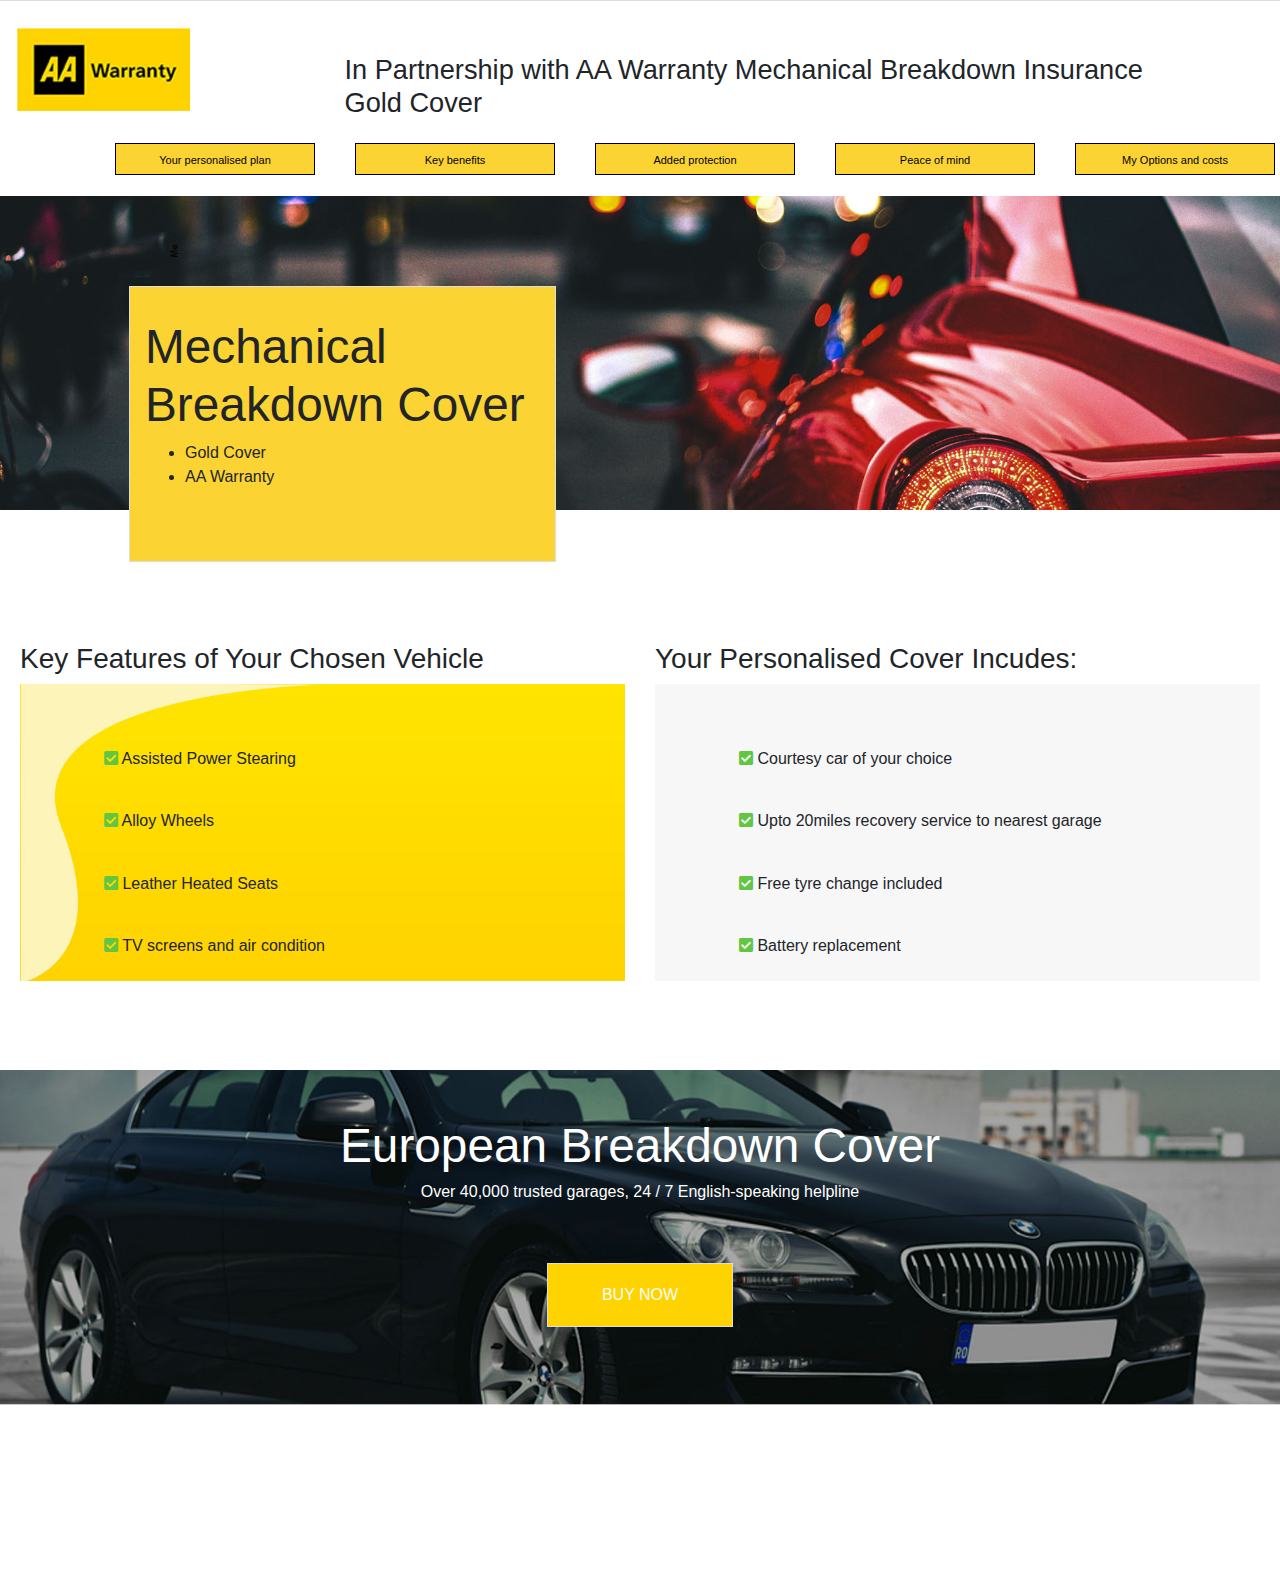
<file: index.html>
<!DOCTYPE html>
<html lang="en" dir="ltr">
  <head>
    <meta charset="utf-8">
    <title></title>
    <meta name="viewport" content="width=device-width, initial-scale=1.0">
    <link href="https://fonts.googleapis.com/css?family=Rubik&display=swap" rel="stylesheet">
    <link href="css/fontawesome/css/all.css" rel="stylesheet">
    <link rel="stylesheet" href="css/styles.css"/>
    <link rel="stylesheet" href="css/bootstrap.min.css"/>
    <script type="text/javascript" src="js/jquery3.1.1.js"></script>
    <script type="text/javascript" src="js/script.js"></script>
  </head>
  <body>
    <header>
      <div class="row top-bar">
        <div class="col-sm-8 col-lg-3 logo"><img src="images/logo.jpg"/></div>
        <div class="col-sm-12 col-lg-8 right-col" ><h5>In Partnership with AA Warranty Mechanical Breakdown Insurance Gold Cover</h5></div>
      </div>
      <nav id="navigation">
        <button class="menu"><i class="fa fa-bars"></i></button>
        <ul class="row">
          <li class="col-md-2"><a href="index.html">Your personalised plan</a></li>
          <li class="col-md-2"><a href="keybenefit.html">Key benefits</a></li>
          <li class="col-md-2"><a href="addedprotection.html">Added protection</a></li>
          <li class="col-md-2"><a href="peaceofmind.html">Peace of mind</a></li>
          <li class="col-md-2"><a href="options.html">My Options and costs</a></li>
        </ul>
      </nav>

    </header>
    <section id="container">
      <img src="images/hero-image-1.jpg">
        <div class="col-md-4 hero-text"><h4>Mechanical Breakdown Cover</h4>
          <ul>
            <li>Gold Cover</li>
            <li>AA Warranty</li>
            </ul>
      </div>
    </section>
    <section class="row key-features">
      <div class="col-sm-12 col-lg-6">
        <h3>Key Features of Your Chosen Vehicle</h3>
        <div class="key-features-cont">
          <ul>
            <li><i class="fa fa-check-square"></i> Assisted Power Stearing</li>
            <li><i class="fa fa-check-square"></i> Alloy Wheels</li>
            <li><i class="fa fa-check-square"></i> Leather Heated Seats</li>
            <li><i class="fa fa-check-square"></i> TV screens and air condition</li>
            </ul>
        </div>
      </div>
      <div class="col-sm-12 col-lg-6">
        <h3>Your Personalised Cover Incudes:</h3>
        <div class="your-personal-cont">
          <ul>
            <li><i class="fa fa-check-square"></i> Courtesy car of your choice</li>
            <li><i class="fa fa-check-square"></i> Upto 20miles recovery service to nearest garage</li>
            <li><i class="fa fa-check-square"></i> Free tyre change included</li>
            <li><i class="fa fa-check-square"></i> Battery replacement</li>
            </ul>
        </div>
      </div>
    </section>
    <section class="row" id="car-container">
      <div class="col-lg-12">
        <h4>European Breakdown Cover</h4>
        <h6>Over 40,000 trusted garages, 24 / 7 English-speaking helpline</h6>
        <a class="button" href="">BUY NOW</a>
      </div>
    </section>


  </body>
</html>
</file>
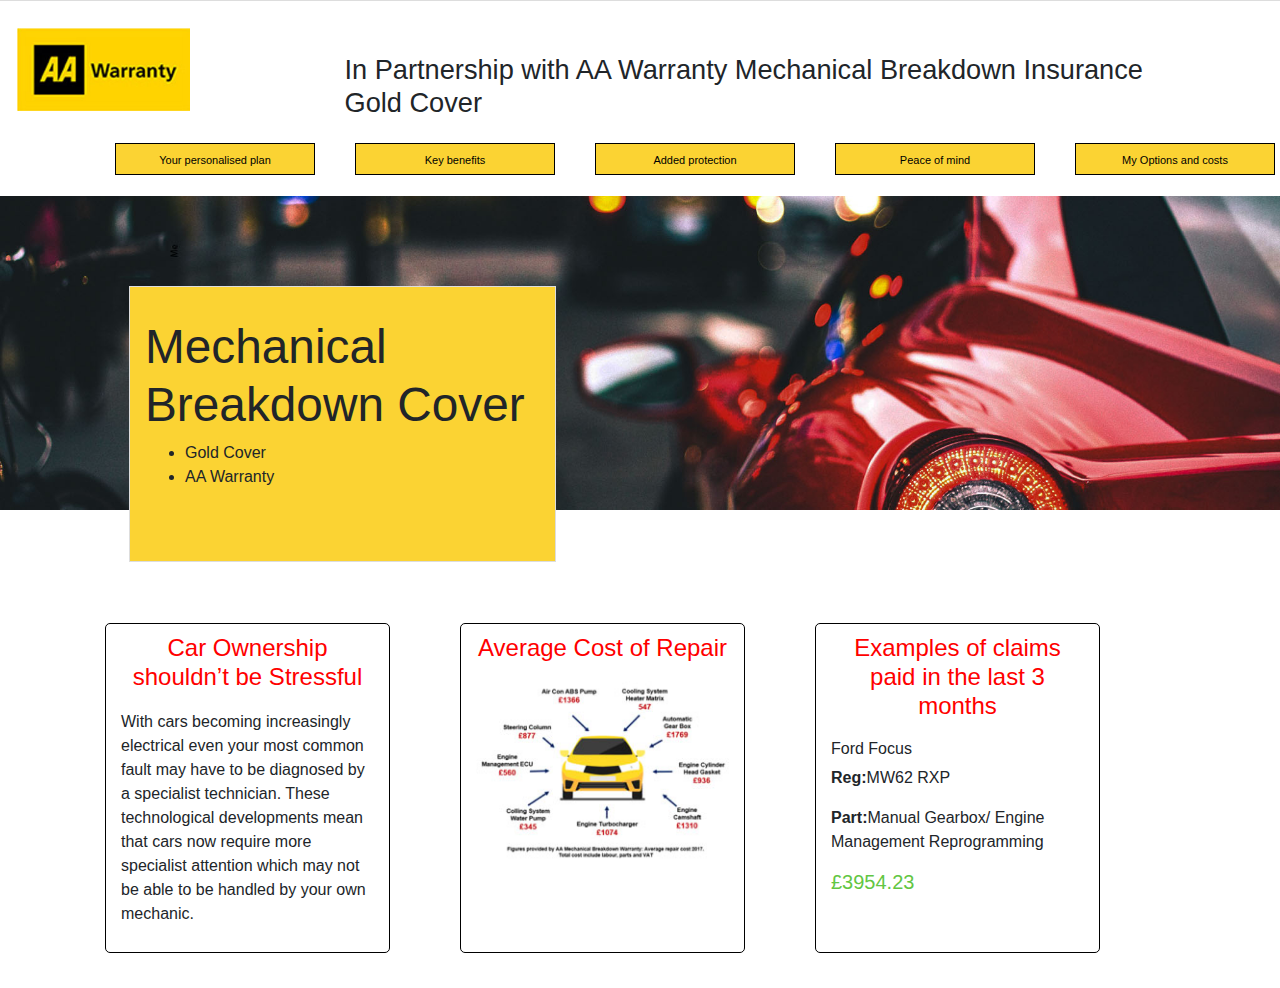
<file: addedprotection.html>
<!DOCTYPE html>
<html lang="en" dir="ltr">
  <head>
    <meta charset="utf-8">

    <title></title>
    <meta name="viewport" content="width=device-width, initial-scale=1.0">
    <link href="https://fonts.googleapis.com/css?family=Rubik&display=swap" rel="stylesheet">
    <link href="css/fontawesome/css/all.css" rel="stylesheet">
    <link rel="stylesheet" href="css/styles.css"/>
    <link rel="stylesheet" href="css/bootstrap.min.css"/>
    <script type="text/javascript" src="js/jquery3.1.1.js"></script>
    <script type="text/javascript" src="js/script.js"></script>
  </head>
  <body>
    <header>
      <div class="row top-bar">
        <div class="col-sm-8 col-lg-3 logo"><img src="images/logo.jpg"/></div>
        <div class="col-sm-12 col-lg-8 right-col" ><h5>In Partnership with AA Warranty Mechanical Breakdown Insurance Gold Cover</h5></div>
      </div>
      <nav id="navigation">
        <div class="menu"><i class="fa fa-bars"></i></div>
        <ul class="row">
          <li class="col-sm-12 col-lg-2"><a href="index.html">Your personalised plan</a></li>
          <li class="col-sm-12 col-lg-2"><a href="keybenefit.html">Key benefits</a></li>
          <li class="col-sm-12 col-lg-2"><a href="addedprotection.html">Added protection</a></li>
          <li class="col-sm-12 col-lg-2"><a href="peaceofmind.html">Peace of mind</a></li>
          <li class="col-sm-12 col-lg-2"><a href="options.html">My Options and costs</a></li>
        </ul>
      </nav>

    </header>
      <section id="container">
        <img src="images/hero-image-1.jpg">
          <div class="col-md-4 hero-text"><h4>Mechanical Breakdown Cover</h4>
            <ul>
              <li>Gold Cover</li>
              <li>AA Warranty</li>
              </ul>
        </div>
      </section>
      <div class="container">
        <section class="row added-protection ">
          <div class="box-1 col-sm-12 col-lg-3"><h4>Car Ownership shouldn’t be Stressful</h4>
            <p>With cars becoming increasingly electrical even your most common fault may have to be diagnosed by a specialist technician.
              These technological developments mean that cars now require more specialist attention which may not be able to be handled by your own mechanic.
            </p>
          </div>
          <div class="box-2 col-sm-12 col-lg-3"><h4>Average Cost of Repair</h4>
            <img src="images/cost-car-img.jpg">
          </div>
          <div class="box-3 col-sm-12 col-lg-3">
            <h4>Examples of claims paid in the last 3 months</h4>
            <h6>Ford Focus</h6>
              <p><strong>Reg:</strong>MW62 RXP</p>
              <p><strong>Part:</strong>Manual Gearbox/ Engine
              Management Reprogramming</p>
              <h5>£3954.23</h5>
          </div>
        </section>
      </div>
  </body>
</html>
</file>
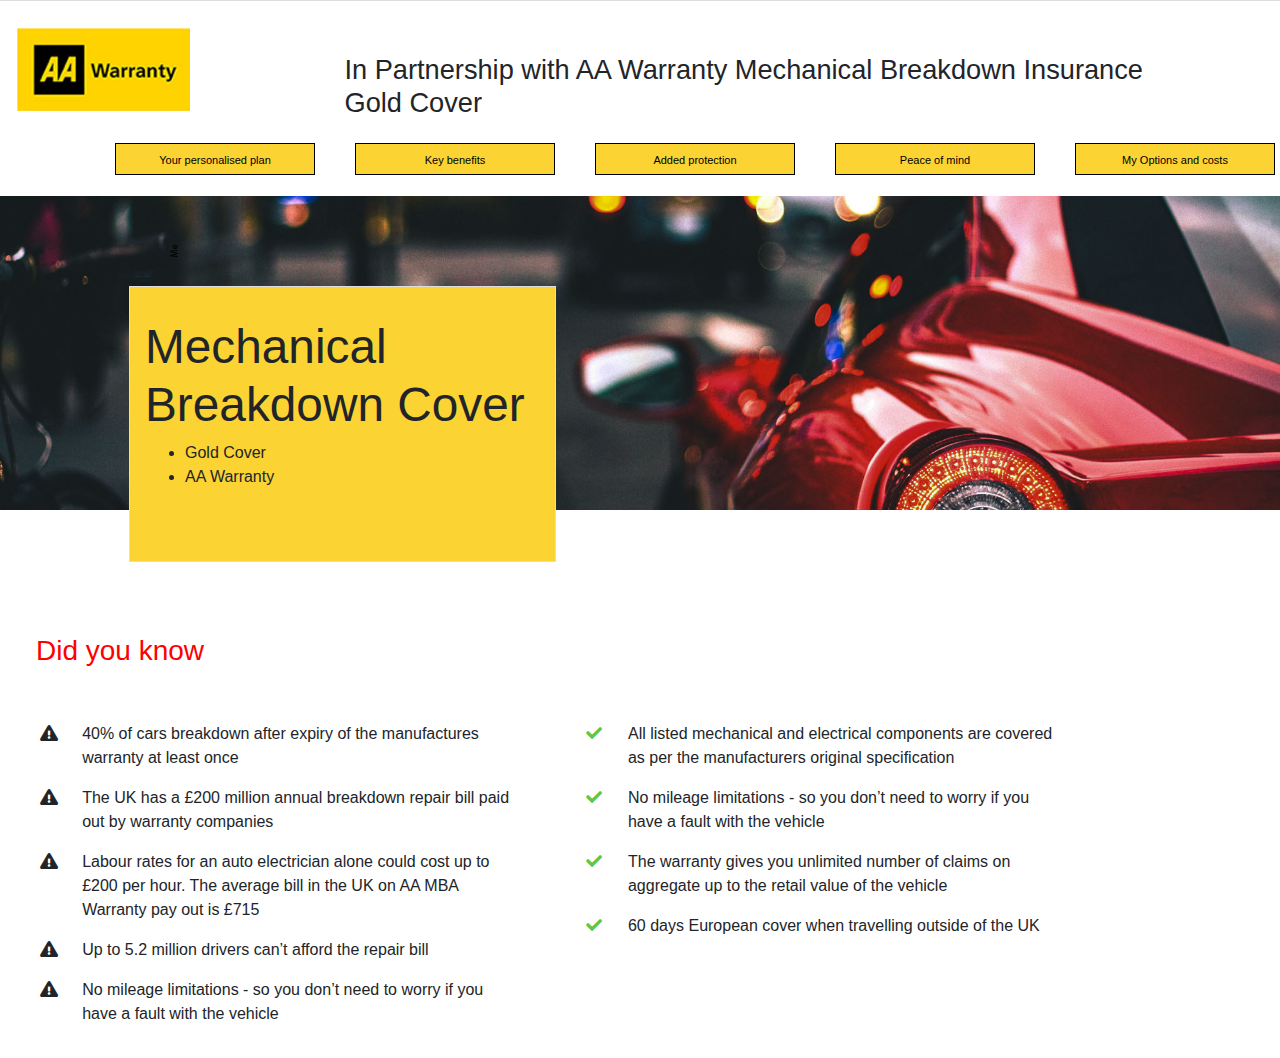
<file: keybenefit.html>
<!DOCTYPE html>
<html lang="en" dir="ltr">
  <head>
    <meta charset="utf-8">
    <title></title>
    <meta name="viewport" content="width=device-width, initial-scale=1.0">
    <link href="https://fonts.googleapis.com/css?family=Rubik&display=swap" rel="stylesheet">
    <link href="css/fontawesome/css/all.css" rel="stylesheet">
    <link rel="stylesheet" href="css/styles.css"/>
    <link rel="stylesheet" href="css/bootstrap.min.css"/>
    <script type="text/javascript" src="js/jquery3.1.1.js"></script>
    <script type="text/javascript" src="js/script.js"></script>
  </head>
  <body>
    <header>
      <div class="row top-bar">
        <div class="col-sm-8 col-lg-3 logo"><img src="images/logo.jpg"/></div>
        <div class="col-sm-12 col-lg-8 right-col" ><h5>In Partnership with AA Warranty Mechanical Breakdown Insurance Gold Cover</h5></div>
      </div>
      <nav id="navigation">
        <div class="menu"><i class="fa fa-bars"></i></div>
            <ul class="row">
              <li class="col-md-2"><a href="index.html">Your personalised plan</a></li>
              <li class="col-md-2"><a href="keybenefit.html">Key benefits</a></li>
              <li class="col-md-2"><a href="addedprotection.html">Added protection</a></li>
              <li class="col-md-2"><a href="peaceofmind.html">Peace of mind</a></li>
              <li class="col-md-2"><a href="options.html">My Options and costs</a></li>
            </ul>
      </nav>
    </header>
    <section id="container">
      <img src="images/hero-image-1.jpg">
        <div class="col-md-4 hero-text"><h4>Mechanical Breakdown Cover</h4>
          <ul>
            <li>Gold Cover</li>
            <li>AA Warranty</li>
            </ul>
      </div>
    </section>
    <section class="did-you row">
      <div class="col-lg-12">
      <h3>Did you know</h3>
      </div>
      <div class="col-sm-12 col-lg-5">
        <ul>
          <li>
              <div class="row">
                  <div class="col-md-1">
                    <i class="fa fa-exclamation-triangle"></i>
                  </div>
                  <div class="col-lg-11"><p>40% of cars breakdown after expiry of the manufactures warranty at
least once</p>
                 </div>
              </div>
          </li>
          <li>
            <div class="row">
                <div class="col-md-1">
                  <i class="fa fa-exclamation-triangle"></i>
                </div>
                <div class="col-lg-11"><p>The UK has a £200 million annual breakdown repair bill paid out by
warranty companies</p>
               </div>
            </div>
          </li>
          <li>
            <div class="row">
                <div class="col-md-1">
                  <i class="fa fa-exclamation-triangle"></i>
                </div>
                <div class="col-lg-11">
                  <p>Labour rates for an auto electrician alone could cost up to £200 per hour. The average bill in the UK on AA MBA Warranty pay out is £715</p>
               </div>
            </div>
          </li>
          <li>
            <div class="row">
                <div class="col-md-1">
                  <i class="fa fa-exclamation-triangle"></i>
                </div>
                <div class="col-lg-11">
                  <p>Up to 5.2 million drivers can’t afford the repair bill</p>
               </div>
            </div>
          </li>
          <li>
            <div class="row">
                <div class="col-md-1">
                  <i class="fa fa-exclamation-triangle"></i>
                </div>
                <div class="col-lg-11">
                  <p>No mileage limitations - so you don’t need to worry if you have a fault with
                      the vehicle</p>
               </div>
            </div>
          </li>
          </ul>
      </div>
        <div class="col-sm-12 col-lg-5">
          <ul>
            <li>
              <div class="row">
                  <div class="col-md-1">
                    <i class="fa fa-check"></i>
                  </div>
                  <div class="col-lg-11">
                    <p>All listed mechanical and electrical components are covered as per the manufacturers original specification
</p>
                 </div>
              </div>
            </li>
            <li>
              <div class="row">
                  <div class="col-md-1">
                    <i class="fa fa-check"></i>
                  </div>
                  <div class="col-lg-11">
                    <p>No mileage limitations - so you don’t need to worry if you have a fault with the vehicle</p>
                 </div>
              </div>
            </li>
            <li>
              <div class="row">
                  <div class="col-md-1">
                    <i class="fa fa-check"></i>
                  </div>
                  <div class="col-lg-11">
                    <p>The warranty gives you unlimited number of claims on aggregate up to the retail value of the vehicle</p>
                  </div>
              </div>
            </li>
            <li>
              <div class="row">
                  <div class="col-md-1">
                    <i class="fa fa-check"></i>
                  </div>
                  <div class="col-lg-11">
                    <p>60 days European cover when travelling outside of the UK</p>
                  </div>
              </div>
            </li>
          </ul>
        </div>
      </section>
  </body>
</html>
</file>
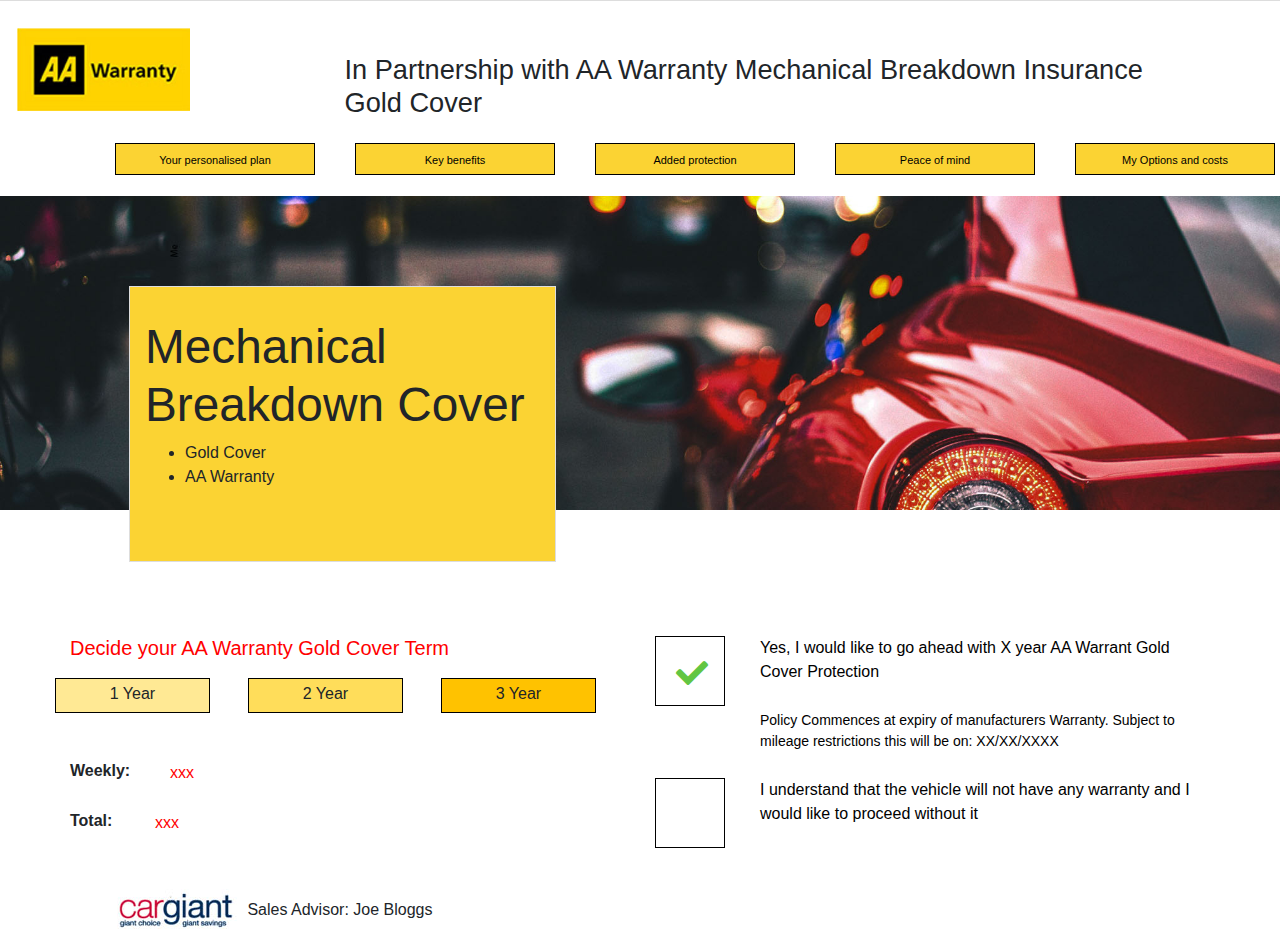
<file: options.html>
<!DOCTYPE html>
<html lang="en" dir="ltr">
  <head>
    <meta charset="utf-8">

    <title></title>
    <meta name="viewport" content="width=device-width, initial-scale=1.0">
    <link href="https://fonts.googleapis.com/css?family=Rubik&display=swap" rel="stylesheet">
    <link href="css/fontawesome/css/all.css" rel="stylesheet">
    <link rel="stylesheet" href="css/styles.css"/>
    <link rel="stylesheet" href="css/bootstrap.min.css"/>
    <script type="text/javascript" src="js/jquery3.1.1.js"></script>
    <script type="text/javascript" src="js/script.js"></script>
  </head>
  <body>
    <header>
      <div class="row top-bar">
        <div class="col-sm-8 col-lg-3 logo"><img src="images/logo.jpg"/></div>
        <div class="col-sm-12 col-lg-8 right-col" ><h5>In Partnership with AA Warranty Mechanical Breakdown Insurance Gold Cover</h5></div>
      </div>
      <nav id="navigation">
        <div class="menu"><i class="fa fa-bars"></i></div>
        <ul class="row">
          <li class="col-md-2"><a href="index.html">Your personalised plan</a></li>
          <li class="col-md-2"><a href="keybenefit.html">Key benefits</a></li>
          <li class="col-md-2"><a href="addedprotection.html">Added protection</a></li>
          <li class="col-md-2"><a href="peaceofmind.html">Peace of mind</a></li>
          <li class="col-md-2"><a href="options.html">My Options and costs</a></li>
        </ul>
      </nav>
    </header>
    <section id="container">
      <img src="images/hero-image-1.jpg">
        <div class="col-md-4 hero-text"><h4>Mechanical Breakdown Cover</h4>
          <ul>
            <li>Gold Cover</li>
            <li>AA Warranty</li>
            </ul>
      </div>
    </section>
    <div class="container">
      <section class="row options">
          <div class="col-sm-12 col-lg-6  p-0">
              <h5>Decide your AA Warranty Gold Cover Term</h5>
              <div class="row">
                <div class="col-sm-12 col-md-4 year-1"><h6>1 Year</h6></div>
                <div class="col-sm-12 col-md-4 year-2"><h6>2 Year</h6></div>
                <div class="col-sm-12 col-md-4 year-3"><h6>3 Year</h6></div>
              </div>
              <div class="row weekly-cont">
                <div class="col-sm-12 col-md-6 col-lg-2">
                  <h6><strong>Weekly:</strong></h6>
                </div>
                <div class="col-sm-12 col-md-6 col-lg-10">
                    <p>xxx</p>
                </div>
              </div>
              <div class="row">
                    <div class="col-sm-12 col-md-6 col-lg-2">
                      <h6><strong>Total:</strong></h6>
                    </div>
                  <div class="row">
                    <div class="col-sm-12 col-md-6 col-lg-10">
                        <p>xxx</p>
                    </div>
                  </div>
              </div>
          </div>
              <div class="col-sm-12 col-lg-6">
                <div class="row">
                  <div class="col-lg-2">
                    <div class="check-box">
                        <i class="fa fa-check x8" style="font-size: 32px; padding: 12px;"></i>
                    </div>
                  </div>
                  <div class="col-lg-10"><p style="color: #000; padding-left:10px">Yes, I would like to go ahead with X year
    AA Warrant Gold Cover Protection</p></div>
              </div>
              <div class="row">
                <div class="col-lg-2">
                </div>
                <div class="col-lg-10"><p style="color: #000; padding-left:10px; font-size:14px">Policy Commences at expiry of manufacturers Warranty. Subject to mileage restrictions this will be on: XX/XX/XXXX</p></div>
            </div>
            <div class="row">
              <div class="col-lg-2">
                <div class="check-box"></div>
              </div>
              <div class="col-lg-10"><p style="color: #000; padding-left:10px">I understand that the vehicle will not have any warranty and I would like to proceed without it</p></div>
          </div>

              </div>
        </div>
      </section>
      <section class="row footer">
        <div class="col-lg-12">
          <img src="images/car-giant-log.jpg"> Sales Advisor: Joe Bloggs</div>

      </section>
    </div>
  </body>
</html>
</file>
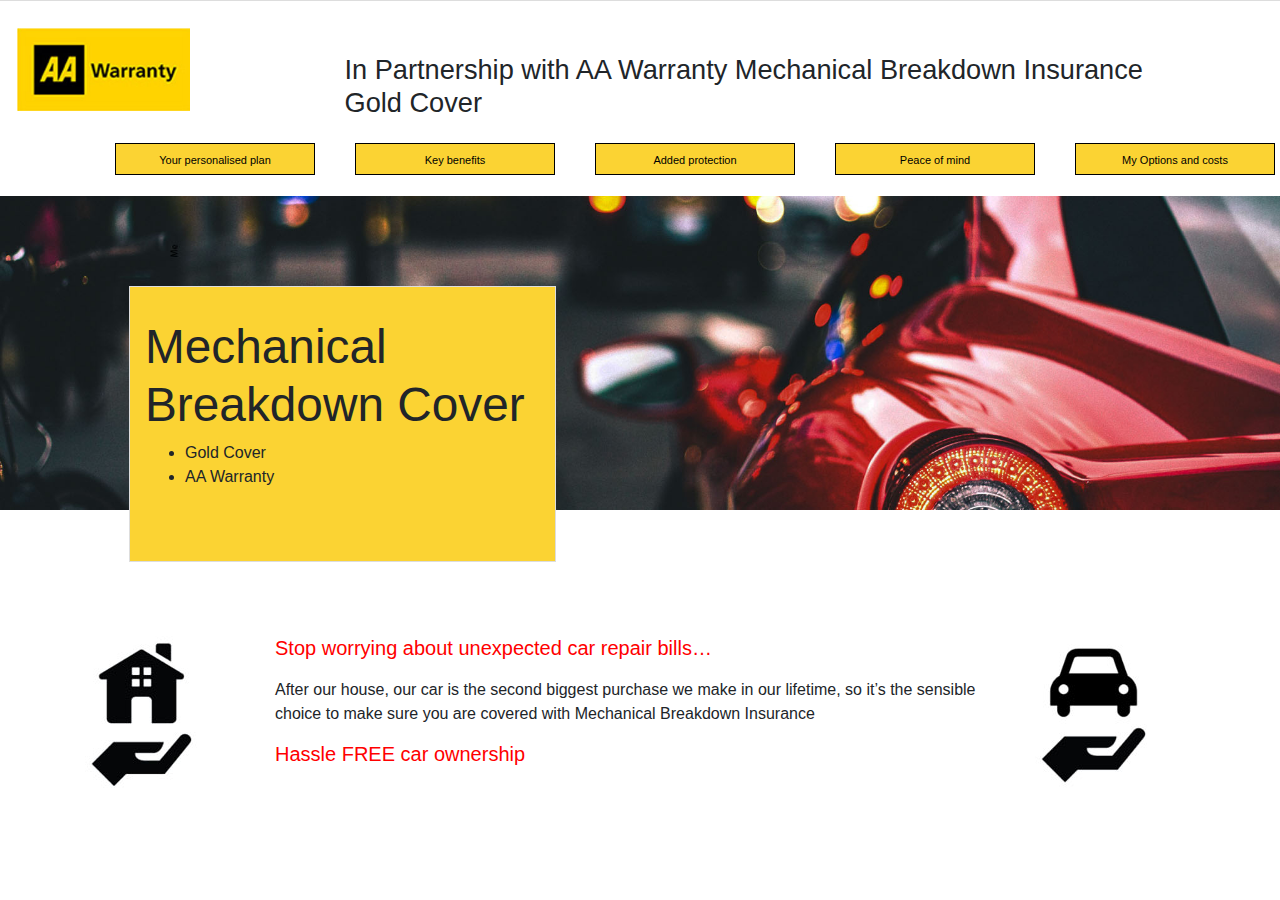
<file: peaceofmind.html>
<!DOCTYPE html>
<html lang="en" dir="ltr">
  <head>
    <meta charset="utf-8">

    <title></title>
    <meta name="viewport" content="width=device-width, initial-scale=1.0">
    <link href="https://fonts.googleapis.com/css?family=Rubik&display=swap" rel="stylesheet">
    <link href="css/fontawesome/css/all.css" rel="stylesheet">
    <link rel="stylesheet" href="css/styles.css"/>
    <link rel="stylesheet" href="css/bootstrap.min.css"/>
    <script type="text/javascript" src="js/jquery3.1.1.js"></script>
    <script type="text/javascript" src="js/script.js"></script>

  </head>
  <body>
    <header>
      <div class="row top-bar">
        <div class="col-sm-8 col-lg-3 logo"><img src="images/logo.jpg"/></div>
        <div class="col-sm-12 col-lg-8 right-col" ><h5>In Partnership with AA Warranty Mechanical Breakdown Insurance Gold Cover</h5></div>
      </div>
      <nav id="navigation">
        <div class="menu"><i class="fa fa-bars"></i></div>
        <ul class="row">
          <li class="col-md-2"><a href="index.html">Your personalised plan</a></li>
          <li class="col-md-2"><a href="keybenefit.html">Key benefits</a></li>
          <li class="col-md-2"><a href="addedprotection.html">Added protection</a></li>
          <li class="col-md-2"><a href="peaceofmind.html">Peace of mind</a></li>
          <li class="col-md-2"><a href="options.html">My Options and costs</a></li>
        </ul>
      </nav>

    </header>
    <section id="container">
      <img src="images/hero-image-1.jpg">
        <div class="col-md-4 hero-text"><h4>Mechanical Breakdown Cover</h4>
          <ul>
            <li>Gold Cover</li>
            <li>AA Warranty</li>
            </ul>
      </div>
    </section>
    <div class="container">
    <section class="row peace-of-mind">
          <div class="col-sm-12 col-lg-2"><img src="images/home-icon.jpg"></div>
          <div class="col-sm-12 col-lg-8">
            <h5>Stop worrying about unexpected car repair bills…</h5>
            <p>After our house, our car is the second biggest purchase we make in our lifetime, so it’s the sensible choice to make sure you are covered with Mechanical Breakdown Insurance</p>
            <h5>Hassle FREE car ownership</h5>
          </div>
          <div class="col-sm-12 col-lg-2"><img src="images/car-icon.jpg"></div>

    </section>
    </div>
  </body>
</html>
</file>
<file: css/styles.css>
* {
  font-family: 'Rubix', sans-serif;
}
#havigation {
  height: 125px;
}
#navigation ul {
  float: right;
}
#navigation ul li {
  list-style: none;
  background-color: #fbd333;
  border: solid 1px #000;
  text-align: center;
  padding: 3px 10px;
  margin:5px 20px;
  width:200px

}

#navigation ul li a {
  font-family: inherit;
  font-size: 11px;
  color: #000;
}

#navigation ul li:hover  {
  background-color: #ddd;
}

#navigation ul li a:active  {
  background-color: #f1e5b7;
}

#container {
  max-height: 450px;
}

section#car-container {
  background-image: url(../images/car-banner.jpg);
  background-size: 100%;
  background-repeat: no-repeat;
  max-width: 1908px;
  height: 508px;
  padding: 47px 0px;
  margin-top: 2.350cm;
  text-align: center;
}


section#car-container h4 {
  color: #fff;
  font-family: inherit;
  font-size: 2.985984em;
  font-weight: 400;
}

section#car-container h6 {
  color: #fff;
  padding-bottom: 74px;
}
a.button {
  background-color: #ffd300;
  padding: 0.59cm 1.431cm;
  border: solid 1px #ddd;
  color: #fff
}

.top-bar {
  border-top: solid 1px #ddd;
  clear:both;
}

.logo {
  max-width: 308px;
  min-height:145px;
  padding:27px;
  margin-left: 17px
}

.logo img {
  width:58%
}

.right-col {
  padding: 53px 0px 0px 27px;
}

.right-col h5 {
  font-size: 1.7em
}

.banner-image {
  background: url('images/hero-image-1.jpg');
  width:2042px;
  height:508px;
}

section img {
  max-width: 100%
}

.hero-text {
  max-width: 384px;
  min-height:276px !important;
  background-color: #fbd333;
  border: solid 1px #ddd;
  position: relative;
  padding: 31px 20px 40px 36px;
  bottom: 224px;
  margin-left: 129px;

}

.hero-text h4 {
  font-family: inherit;
  font-size: 2.985984em;
  font-weight: 400;
}

.key-features-cont {
  background-size: 100% 100%;
  background-image: url(../images/key-features-bg.jpg);
  background-repeat: no-repeat;
  max-width: 912px;
  height: 297px;
  padding: 44px;
}

.key-features {
  padding: 54px 20px 0px 20px;
}
.did-you ul li {
  list-style: none;
}
.did-you h3 {
  color: red;
  padding: 46px 36px;
}

.key-features-cont ul li,
.your-personal-cont ul li
 {
  list-style: none;
  line-height: 3.9em
}

.key-features h3{
  max-height: 468px;
  font-family: inherit;
}

.your-personal-cont {
  max-width: 912px;
  height: 297px;
  padding: 44px;
  background-color: #f7f7f7
}

.fa-check-square,
.fa-check {
  color: #62c643
}

.fa-bars {
  font-size: 32px
}

.box-1,
.box-2,
.box-3 {
  border-radius: 5px;
  border: solid 1px #000;
  margin:35px;
  padding: 10px
}

.added-protection {
  margin:0 auto;
}

.added-protection h4 {
  color: red;
  text-align: center;
  padding-bottom:10px
}

.added-protection h5 {
  color: #62c643
}

.peace-of-mind,
.options,
.weekly-cont {
  padding-top: 48px;
}

.peace-of-mind h5,
.options h5,
.options p {
  color: red;
  text-align: left;
  padding-bottom:10px
}

.year-1,
.year-2,
.year-3 {

  border: solid 1px #000;
  text-align: center;
  max-width: 155px !important;
  min-height: 30px !important;
  padding-top: 5px;
  margin-right: 38px;
}

.year-1 {
  background-color: #ffe994;
}
.year-2 {
  background-color: #ffdd5a;
}
.year-3 {
  background-color: #ffc200;
}

.check-box {
  width: 70px;
  height: 70px;
  padding: 8px;
  text-align: center;
  border: solid 1px #000;
  float:left;
  margin-right:18px
}

.menu {
  display: none
}

.footer {
  display: inline-block;
  padding: 20px 0px 0px 109px;
}

@media only screen and (max-width: 1902px) {

  #navigation ul {
    display: inline-flex;
  }
}


@media only screen and (max-width: 768px) {
  /* For mobile phones: */
  [class*="col-"] {
    width: 100%;
  }

  .logo {
    max-width: 308px;
    min-height: 145px;
    padding: 27px;
    margin: 0 auto;
  }

  .menu {
    position: absolute;
    top: 0px;
    display: block;
    margin:20px
  }

  #navigation ul {
    position: absolute;
    display: none;
    top: 52px;
    left: 32px;
    z-index: 111;
  }
  section#car-container {
    padding:0;
  }
  section#car-container h6 {
    padding-bottom:18px;
  }
  section#car-container h4{
    font-size: 28px
  }
  a.button {
    padding: 12px 20px;
  }
  .hero-text {
    width:37%;
    bottom:0;
  }
}

@media only screen and (max-width: 472px){
  .key-features-cont,
  .your-personal-cont {
    width:100%;
  }
}
</file>
